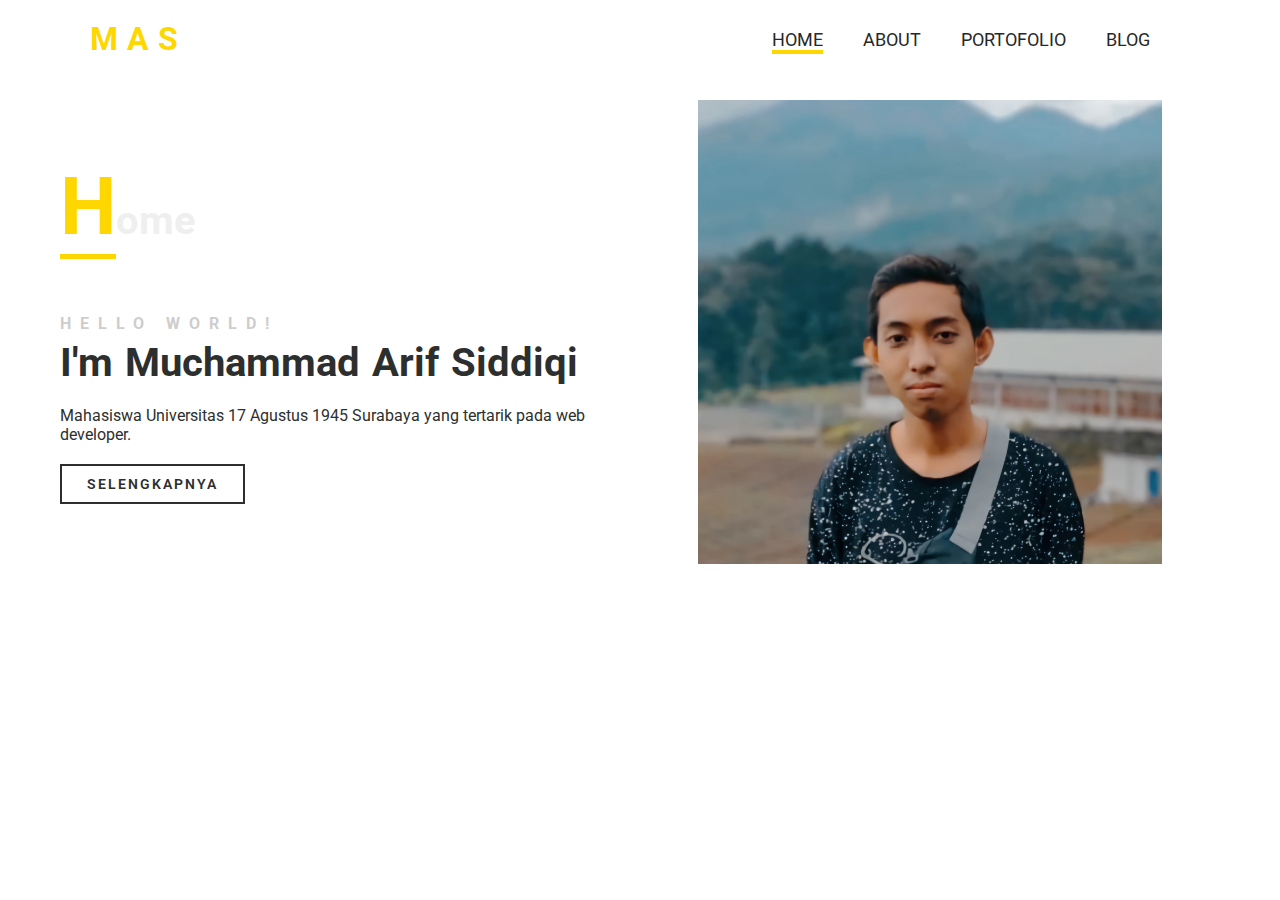
<file: index.html>
<!DOCTYPE html>
<html lang="en">

<head>
    <meta charset="UTF-8">
    <meta name="viewport" content="width=device-width, initial-scale=1.0">
    <script src="js/script.js" defer></script>
    <link rel="stylesheet" href="css/index.css">
    <title>Personal Website</title>
</head>

<body>
    <header>
        <h1>MAS</h1>
        <nav>
            <ul>
                <li><a href="index.html" id="home">HOME</a></li>
                <li><a href="about.html" id="about">ABOUT</a></li>
                <li><a href="portofolio.html" id="portofolio">PORTOFOLIO</a></li>
                <li><a href="https://tentangapaa.blogspot.com/" id="blog">BLOG</a></li>
            </ul>
        </nav>
        <svg xmlns="http://www.w3.org/2000/svg" width="30" height="30" viewBox="0 0 24 24"><path fill="none" stroke="currentColor" stroke-linecap="round" stroke-linejoin="round" stroke-width="2.5" d="M3 6h18M3 12h18M3 18h18"/></svg>
        <div>
            <ul>
                <li><a href="index.html" id="home">HOME</a></li>
                <li><a href="about.html" id="about">ABOUT</a></li>
                <li><a href="portofolio.html" id="portofolio">PORTOFOLIO</a></li>
                <li><a href="https://tentangapaa.blogspot.com/" id="blog">BLOG</a></li>
            </ul>
        </div>
    </header>
    <main>
        <section>
            <div id="section-left">
                <h1 id="direktori"><span>H</span>ome</h1>
                <h3>HELLO WORLD!</h3>
                <h1 id="nama">I'm Muchammad Arif Siddiqi</h1>
                <p>Mahasiswa Universitas 17 Agustus 1945 Surabaya yang tertarik pada web developer.</p>
                <a href="about.html">SELENGKAPNYA</a>
            </div>
            <div id="section-right">
                <img src="src/wajah.jpg" alt="Gambar Diqi">
            </div>
        </section>
    </main>
</body>

</html>
</file>
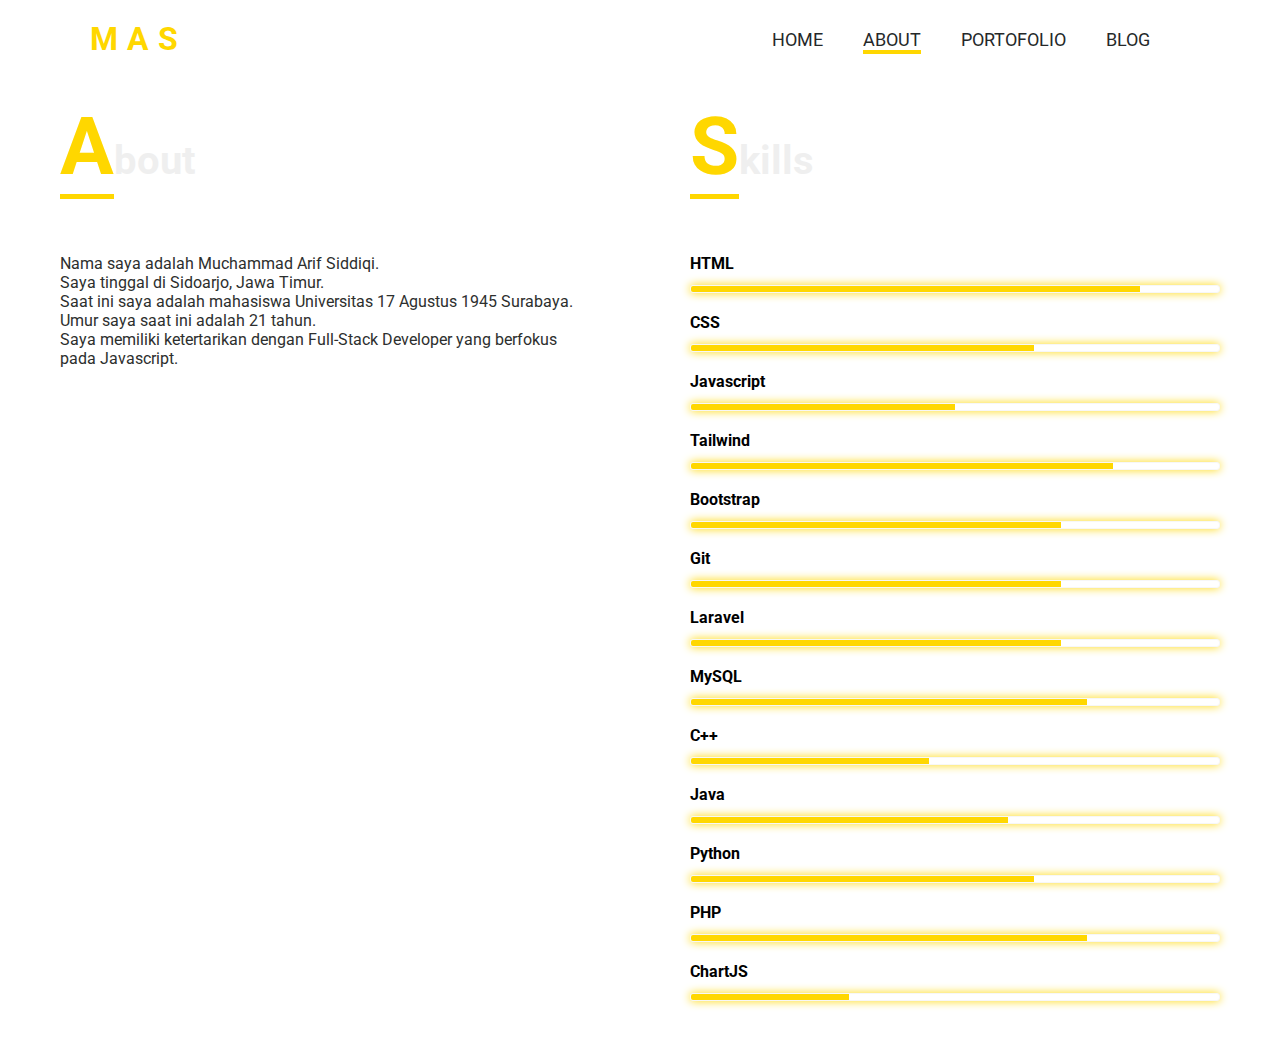
<file: about.html>
<!DOCTYPE html>
<html lang="en">

<head>
    <meta charset="UTF-8">
    <meta name="viewport" content="width=device-width, initial-scale=1.0">
    <script src="js/script.js" defer></script>
    <link rel="stylesheet" href="css/about.css">
    <title>Personal Website</title>
</head>

<body>
    <header>
        <h1>MAS</h1>
        <nav>
            <ul>
                <li><a href="index.html" id="home">HOME</a></li>
                <li><a href="about.html" id="about">ABOUT</a></li>
                <li><a href="portofolio.html" id="portofolio">PORTOFOLIO</a></li>
                <li><a href="https://tentangapaa.blogspot.com/" id="blog">BLOG</a></li>
            </ul>
        </nav>
        <svg xmlns="http://www.w3.org/2000/svg" width="30" height="30" viewBox="0 0 24 24"><path fill="none" stroke="currentColor" stroke-linecap="round" stroke-linejoin="round" stroke-width="2.5" d="M3 6h18M3 12h18M3 18h18"/></svg>
        <div>
            <ul>
                <li><a href="index.html" id="home">HOME</a></li>
                <li><a href="about.html" id="about">ABOUT</a></li>
                <li><a href="portofolio.html" id="portofolio">PORTOFOLIO</a></li>
                <li><a href="https://tentangapaa.blogspot.com/" id="blog">BLOG</a></li>
            </ul>
        </div>
    </header>
    <main>
        <section>
            <div id="section-left">
                <h1 id="direktori"><span>A</span>bout</h1>
                <p>Nama saya adalah Muchammad Arif Siddiqi.</p>
                <p>Saya tinggal di Sidoarjo, Jawa Timur.</p>
                <p>Saat ini saya adalah mahasiswa Universitas 17 Agustus 1945 Surabaya.</p>
                <p>Umur saya saat ini adalah 21 tahun.</p>
                <p>Saya memiliki ketertarikan dengan Full-Stack Developer yang berfokus pada Javascript.</p>
            </div>
            <div id="section-right">
                <h1 id="direktori"><span>S</span>kills</h1>
                <ul>
                    <li>
                        <h4>HTML</h4>
                        <span class="bar"><span class="html"></span></span>
                    </li>
                    <li>
                        <h4>CSS</h4>
                        <span class="bar"><span class="css"></span></span>
                    </li>
                    <li>
                        <h4>Javascript</h4>
                        <span class="bar"><span class="javascript"></span></span>
                    </li>
                    <li>
                        <h4>Tailwind</h4>
                        <span class="bar"><span class="tailwind"></span></span>
                    </li>
                    <li>
                        <h4>Bootstrap</h4>
                        <span class="bar"><span class="bootstrap"></span></span>
                    </li>
                    <li>
                        <h4>Git</h4>
                        <span class="bar"><span class="git"></span></span>
                    </li>
                    <li>
                        <h4>Laravel</h4>
                        <span class="bar"><span class="laravel"></span></span>
                    </li>
                    <li>
                        <h4>MySQL</h4>
                        <span class="bar"><span class="mysql"></span></span>
                    </li>
                    <li>
                        <h4>C++</h4>
                        <span class="bar"><span class="cpp"></span></span>
                    </li>
                    <li>
                        <h4>Java</h4>
                        <span class="bar"><span class="java"></span></span>
                    </li>
                    <li>
                        <h4>Python</h4>
                        <span class="bar"><span class="python"></span></span>
                    </li>
                    <li>
                        <h4>PHP</h4>
                        <span class="bar"><span class="php"></span></span>
                    </li>
                    <li>
                        <h4>ChartJS</h4>
                        <span class="bar"><span class="chartjs"></span></span>
                    </li>
                </ul>
            </div>
        </section>
    </main>
</body>

</html>
</file>
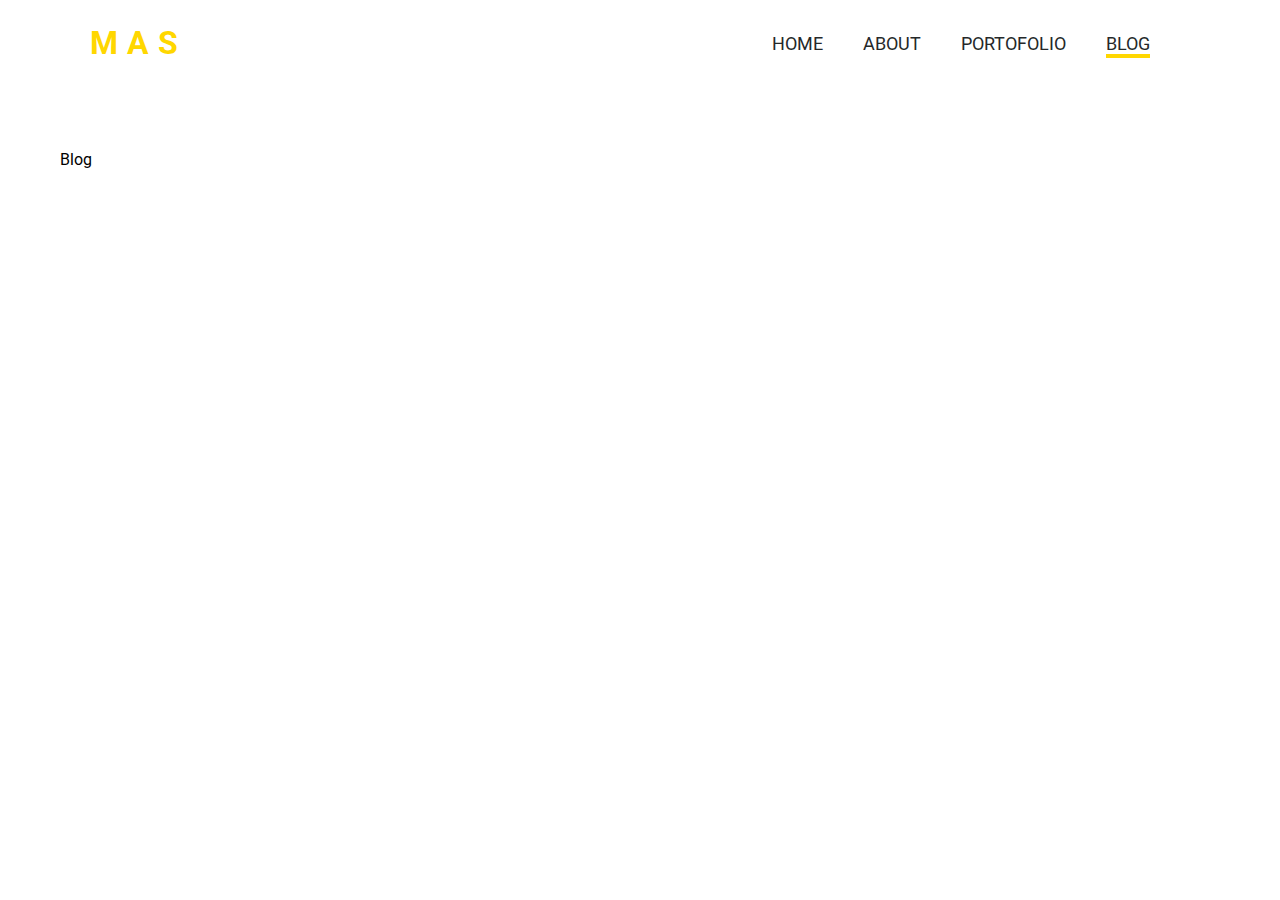
<file: blog.html>
<!DOCTYPE html>
<html lang="en">
<head>
    <meta charset="UTF-8">
    <meta name="viewport" content="width=device-width, initial-scale=1.0">
    <!-- <script src="script.js" defer></script> -->
    <link rel="stylesheet" href="css/blog.css">
    <title>Personal Website</title>
</head>
<body>
    <header>
        <h1>MAS</h1>
        <nav>
            <ul>
                <li><a href="index.html" id="home">HOME</a></li>
                <li><a href="about.html" id="about">ABOUT</a></li>
                <li><a href="portofolio.html" id="portofolio">PORTOFOLIO</a></li>
                <li><a href="https://tentangapaa.blogspot.com/" id="blog">BLOG</a></li>
            </ul>
        </nav>
    </header>
    <main>
        <section>
            Blog
        </section>
    </main>
</body>
</html>
</file>
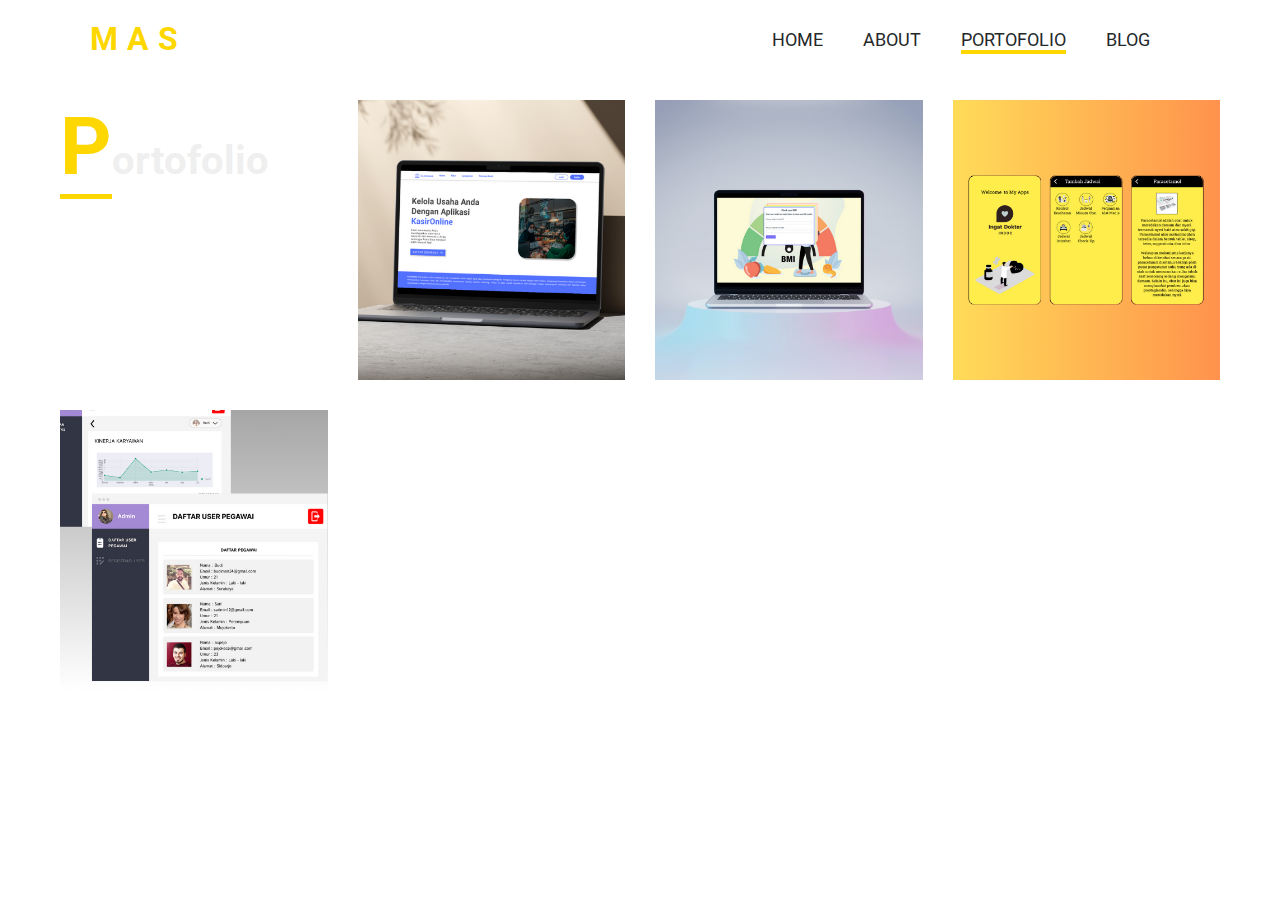
<file: portofolio.html>
<!DOCTYPE html>
<html lang="en">

<head>
    <meta charset="UTF-8">
    <meta name="viewport" content="width=device-width, initial-scale=1.0">
    <script src="js/script.js" defer></script>
    <link rel="stylesheet" href="css/portofolio.css">
    <title>Personal Website</title>
</head>

<body>
    <header>
        <h1>MAS</h1>
        <nav>
            <ul>
                <li><a href="index.html" id="home">HOME</a></li>
                <li><a href="about.html" id="about">ABOUT</a></li>
                <li><a href="portofolio.html" id="portofolio">PORTOFOLIO</a></li>
                <li><a href="https://tentangapaa.blogspot.com/" id="blog">BLOG</a></li>
            </ul>
        </nav>
        <svg xmlns="http://www.w3.org/2000/svg" width="30" height="30" viewBox="0 0 24 24"><path fill="none" stroke="currentColor" stroke-linecap="round" stroke-linejoin="round" stroke-width="2.5" d="M3 6h18M3 12h18M3 18h18"/></svg>
        <div>
            <ul>
                <li><a href="index.html" id="home">HOME</a></li>
                <li><a href="about.html" id="about">ABOUT</a></li>
                <li><a href="portofolio.html" id="portofolio">PORTOFOLIO</a></li>
                <li><a href="https://tentangapaa.blogspot.com/" id="blog">BLOG</a></li>
            </ul>
        </div>
    </header>
    <main>
        <section>
            <ul>
                <li id="list-direktori">
                    <h1 id="direktori"><span>P</span>ortofolio</h1>
                </li>
                <li>
                    <a href="https://landingpagekasironline.netlify.app/">
                        <img src="src/landing-page-kasir-online.png" alt="Landing Page Kasir Online">
                        <div class="overlay">
                            <svg xmlns="http://www.w3.org/2000/svg" width="30" height="30" viewBox="0 0 48 48"><path fill="none" stroke="currentColor" stroke-linecap="round" stroke-linejoin="round" stroke-width="4" d="M28 6h14v14m0 9.474V39a3 3 0 0 1-3 3H9a3 3 0 0 1-3-3V9a3 3 0 0 1 3-3h9m7.8 16.2L41.1 6.9"/></svg>
                            <h4>Landing Page Kasir Online</h4>
                            <p>HTML CSS Javascript</p>
                        </div>
                    </a>
                </li>
                <li>
                    <a href="https://bmi-calculator-mas.netlify.app/">
                        <img src="src/bmi-calculator.png" alt="Landing Page Kasir Online">
                        <div class="overlay">
                            <svg xmlns="http://www.w3.org/2000/svg" width="30" height="30" viewBox="0 0 48 48"><path fill="none" stroke="currentColor" stroke-linecap="round" stroke-linejoin="round" stroke-width="4" d="M28 6h14v14m0 9.474V39a3 3 0 0 1-3 3H9a3 3 0 0 1-3-3V9a3 3 0 0 1 3-3h9m7.8 16.2L41.1 6.9"/></svg>
                            <h4>BMI Calculator</h4>
                            <p>HTML CSS Javascript</p>
                        </div>
                    </a>
                </li>
                <li>
                    <a href="https://www.figma.com/proto/WOE7YNuSHwEquP3yljHqe8/APK-INDOC?type=design&node-id=2-2&t=KMQ59XHP7J1HGQwA-0&scaling=scale-down&page-id=0%3A1&starting-point-node-id=2%3A2">
                        <img src="src/indoc.png" alt="Landing Page Kasir Online">
                        <div class="overlay">
                            <svg xmlns="http://www.w3.org/2000/svg" width="30" height="30" viewBox="0 0 48 48"><path fill="none" stroke="currentColor" stroke-linecap="round" stroke-linejoin="round" stroke-width="4" d="M28 6h14v14m0 9.474V39a3 3 0 0 1-3 3H9a3 3 0 0 1-3-3V9a3 3 0 0 1 3-3h9m7.8 16.2L41.1 6.9"/></svg>
                            <h4>INDOC</h4>
                            <p>Figma</p>
                        </div>
                    </a>
                </li>
                <li>
                    <a href="https://www.figma.com/proto/1ppKSxER3v3mci278A34we/SISTEM-PRODUKSI-MIE-INSTAN?type=design&node-id=2-2&t=KMQ59XHP7J1HGQwA-0&scaling=scale-down&page-id=0%3A1&starting-point-node-id=2%3A2&show-proto-sidebar=1">
                        <img src="src/produksi-mi-instan.png" alt="Landing Page Kasir Online">
                        <div class="overlay">
                            <svg xmlns="http://www.w3.org/2000/svg" width="30" height="30" viewBox="0 0 48 48"><path fill="none" stroke="currentColor" stroke-linecap="round" stroke-linejoin="round" stroke-width="4" d="M28 6h14v14m0 9.474V39a3 3 0 0 1-3 3H9a3 3 0 0 1-3-3V9a3 3 0 0 1 3-3h9m7.8 16.2L41.1 6.9"/></svg>
                            <h4>Produksi Mie Instan</h4>
                            <p>Figma</p>
                        </div>
                    </a>
                </li>
            </ul>
        </section>
    </main>
</body>

</html>
</file>
<file: css/index.css>
@import url('https://fonts.googleapis.com/css2?family=Roboto:wght@100;300;400;500;700;900&display=swap');

* {
    padding: 0;
    margin: 0;
    box-sizing: border-box;
}

body {
    font-family: 'Roboto', sans-serif;
    border-color: white;
    display: flex;
    justify-content: center;
}

header {
    display: flex;
    width: 1200px;
    position: fixed;
    justify-content: space-between;
    align-items: center;
    padding-top: 20px;
    padding-bottom: 20px;
    color: gold;
    /* border-bottom: 1px solid rgba(0, 0, 0, 0.116); */
    background-color: white;
}

header>svg{
    position: absolute;
    visibility: hidden;
}

header>h1 {
    letter-spacing: 9px;
    padding-left: 50px;
}

nav{
    padding-right: 50px;
}

nav>ul {
    display: flex;
    list-style-type: none;
}

nav>ul>li {
    margin-right: 40px;
}

nav>ul>li>a {
    text-decoration: none;
    color: rgba(37, 40, 41);
    font-weight: 400;
    font-size: large;
}

nav>ul>li>a:hover {
    border-bottom: 4px solid gold;
}

#home {
    border-bottom: 4px solid gold;
}

/* Menu Mobile */
header>div{
    position: absolute;
    top: 78px;
    width: 100%;
    max-height: 0;
    overflow: hidden;
    height: auto;
    display: flex;
    justify-content: center;
    visibility: hidden;
    background-color: gold;
    transition: max-height 0.5s ease-in-out, visiblity 0.5s;
}

header>div>ul{
    display: flex;
    flex-direction: column;
    list-style-type: none;
    align-items: center;
    margin-top: 10px;
    margin-bottom: 10px
}

header>div>ul>li{
    display: inline-block;
    margin-top: 10px;
    margin-bottom: 10px;
}

header>div>ul>li>a{
    text-decoration: none;
    font-weight: 400;
    color: rgba(45, 47, 46);
}

/* Isi */
main {
    display: flex;
    width: 1200px;
    justify-content: center;
}

section {
    display: grid;
    grid-template-columns: repeat(2, 1fr);
    width: 100%;
    padding-left: 20px;
    padding-right: 20px;
    margin-top: 100px;
    align-items: center;
    justify-content: space-between;
}

@media (max-width: 1200px){
    header{
        width: 100%;
    }
}

@media (max-width: 900px) {
    header>h1{
        padding-left: 20px;
    }

    header>svg{
        color: rgba(45, 47, 46);
        right: 20px;
        visibility: visible;
    }

    nav{
        visibility: hidden;
    }

    section {
        grid-template-columns: repeat(1, 1fr);
        column-gap: 20px;
        row-gap: 20px;
        margin-bottom: 40px;
    }

    #section-left{
        order: 2;
    }

    #section-right{
        order: 1;
    }
}

#section-right {
    display: flex;
    flex-direction: column;
    align-items: center;
}

#direktori {
    font-size: 40px;
    color: rgba(239, 239, 239);
    margin-bottom: 60px;
}

#direktori>span {
    font-size: 80px;
    color: gold;
    border-bottom: 5px solid gold;
}

h3 {
    font-size: 16px;
    color: rgba(205, 205, 205);
    letter-spacing: 9px;
    margin-bottom: 6px;
}

#nama {
    font-size: 40px;
    color: rgba(45, 47, 46);
    word-spacing: 2px;
    margin-bottom: 20px;
}

p {
    color: rgba(45, 47, 46);
    margin-bottom: 20px;
}

section >div > a{
    text-decoration: none;
    background-color: white;
    color: rgba(45, 47, 46);
    font-weight: 600;
    font-size: 14px;
    letter-spacing: 2px;
    display: inline-block;
    border: 2px solid rgba(45, 47, 46);
    padding: 10px 25px;
    transition: 0.3s;
}

section>div>a:hover{
    box-shadow: rgba(0, 0, 0, 0.16) 0px 10px 36px 0px, rgba(0, 0, 0, 0.06) 0px 0px 0px 1px;
}

img {
    width: 80%;
}
</file>
<file: css/about.css>
@import url('https://fonts.googleapis.com/css2?family=Roboto:wght@100;300;400;500;700;900&display=swap');

* {
    padding: 0;
    margin: 0;
    box-sizing: border-box;
}

body {
    font-family: 'Roboto', sans-serif;
    border-color: white;
    display: flex;
    justify-content: center;
}

header {
    display: flex;
    width: 1200px;
    position: fixed;
    justify-content: space-between;
    align-items: center;
    padding-top: 20px;
    padding-bottom: 20px;
    color: gold;
    /* border-bottom: 1px solid rgba(0, 0, 0, 0.116); */
    background-color: white;
}

header>svg{
    position: absolute;
    visibility: hidden;
}

header>h1 {
    letter-spacing: 9px;
    padding-left: 50px;
}

nav{
    padding-right: 50px;
}

nav>ul {
    display: flex;
    list-style-type: none;
}

nav>ul>li {
    margin-right: 40px;
}

nav>ul>li>a {
    text-decoration: none;
    color: rgba(37, 40, 41);
    font-weight: 400;
    font-size: large;
}

nav>ul>li>a:hover {
    border-bottom: 4px solid gold;
}

#about {
    border-bottom: 4px solid gold;
}

/* Menu Mobile */
header>div{
    position: absolute;
    top: 78px;
    width: 100%;
    max-height: 0;
    overflow: hidden;
    height: auto;
    display: flex;
    justify-content: center;
    visibility: hidden;
    background-color: gold;
    transition: max-height 0.5s ease-in-out, visiblity 0.5s;
}

header>div>ul{
    display: flex;
    flex-direction: column;
    list-style-type: none;
    align-items: center;
    margin-top: 10px;
    margin-bottom: 10px
}

header>div>ul>li{
    display: inline-block;
    margin-top: 10px;
    margin-bottom: 10px;
}

header>div>ul>li>a{
    text-decoration: none;
    font-weight: 400;
    color: rgba(45, 47, 46);
}

/* Isi */
main {
    display: flex;
    width: 1200px;
    justify-content: center;
}

section {
    display: grid;
    grid-template-columns: repeat(2, 1fr);
    width: 100%;
    padding-left: 20px;
    padding-right: 20px;
    margin-top: 100px;
    margin-bottom: 40px;
    column-gap: 100px;
    row-gap: 60px;
}

@media (max-width: 1200px){
    header{
        width: 100%;
    }

    section {
        display: grid;
        grid-template-columns: repeat(1, 1fr);
        width: 100%;
    }
}

@media (max-width: 900px) {
    header>h1{
        padding-left: 20px;
    }

    header>svg{
        color: rgba(45, 47, 46);
        right: 20px;
        visibility: visible;
    }

    nav{
        visibility: hidden;
    }
}

#section-left {
    width: 100%;
}

#direktori {
    font-size: 40px;
    color: rgba(239, 239, 239);
    margin-bottom: 60px;
}

#direktori>span {
    font-size: 80px;
    color: gold;
    border-bottom: 5px solid gold;
}

h3 {
    font-size: 16px;
    color: rgba(205, 205, 205);
    letter-spacing: 9px;
    margin-bottom: 6px;
}

p {
    color: rgba(45, 47, 46);
}

#section-right {
    width: 100%;
}

#section-right>ul {
    list-style-type: none;
}

#section-right >ul>li{
    margin-bottom: 20px;
}

li>h4{
    margin-bottom: 12px;
}

/* BAR */

.bar{ /*style the bar*/
	background-color: white;
	display: block;
    width: 100%;
	height: 8px;
	border: 1px solid rgb(247, 247, 247);
	border-radius: 3px;
	overflow: hidden;
	box-shadow: 0 0 10px gold;
}

.bar span{ /*style the span tag*/
	height: 8px;
	float: left;
	background-color: gold;
}

/* Set Skill dan animasi */

.html{
	width: 85%;
	animation: html 2s;
}

.css{
    width: 65%;
    animation: css 2s;
}

.javascript{
    width: 50%;
    animation: javascript 2s;
}

.tailwind{
    width: 80%;
    animation: tailwind 2s;
}

.bootstrap{
    width: 70%;
    animation: bootstrap 2s;
}

.git{
    width: 70%;
    animation: git 2s;
}

.laravel{
    width: 70%;
    animation: laravel 2s;
}

.mysql{
    width: 75%;
    animation: mysql 2s;
}

.cpp{
    width: 45%;
    animation: cpp 2s;
}

.java{
    width: 60%;
    animation: java 2s;
}

.python{
    width: 65%;
    animation: python 2s;
}

.php{
    width: 75%;
    animation: php 2s;
}

.chartjs{
    width: 30%;
    animation: chartjs 2s;
}

/* Keyframe */

@keyframes html{ /*animate html skills*/
	0%{
		width: 0%;
	}

	100%{
		width: 85%;
	}
}

@keyframes css{
	0%{
		width: 0%;
	}

	100%{
		width: 65%;
	}
}

@keyframes javascript{
	0%{
		width: 0%;
	}

	100%{
		width: 50%;
	}
}

@keyframes tailwind{
	0%{
		width: 0%;
	}

	100%{
		width: 80%;
	}
}

@keyframes bootstrap{
	0%{
		width: 0%;
	}

	100%{
		width: 70%;
	}
}

@keyframes git{
	0%{
		width: 0%;
	}

	100%{
		width: 70%;
	}
}

@keyframes laravel{
	0%{
		width: 0%;
	}

	100%{
		width: 70%;
	}
}

@keyframes mysql{
	0%{
		width: 0%;
	}

	100%{
		width: 75%;
	}
}

@keyframes cpp{
	0%{
		width: 0%;
	}

	100%{
		width: 45%;
	}
}

@keyframes java{
	0%{
		width: 0%;
	}

	100%{
		width: 60%;
	}
}

@keyframes python{
	0%{
		width: 0%;
	}

	100%{
		width: 65%;
	}
}

@keyframes php{
	0%{
		width: 0%;
	}

	100%{
		width: 75%;
	}
}

@keyframes chartjs{
	0%{
		width: 0%;
	}

	100%{
		width: 30%;
	}
}
</file>
<file: css/blog.css>
@import url('https://fonts.googleapis.com/css2?family=Roboto:wght@100;300;400;500;700;900&display=swap');

* {
    padding: 0;
    margin: 0;
    box-sizing: border-box;
}

body {
    font-family: 'Roboto', sans-serif;
    border-color: white;
    display: flex;
    justify-content: center;
}

header {
    display: flex;
    width: 1200px;
    position: fixed;
    justify-content: space-between;
    align-items: center;
    padding-left: 50px;
    padding-right: 50px;
    padding-top: 24px;
    color: gold;
    /* border-bottom: 1px solid rgba(0, 0, 0, 0.116); */
    background-color: white;
}

header>h1 {
    letter-spacing: 9px;
}

nav>ul {
    display: flex;
    list-style-type: none;
}

nav> ul> li {
    margin-right: 40px;
}

a {
    text-decoration: none;
    color: rgba(37, 40, 41);
    font-weight: 400;
    font-size: large;
}

nav>ul>li>a:hover{
    border-bottom: 4px solid gold;
}

#blog {
    border-bottom: 4px solid gold;
}

/* Isi */
main {
    display: flex;
    width: 1200px;
    justify-content: center;
}

section {
    display: grid;
    grid-template-columns: repeat(2, 1fr);
    width: 100%;
    padding-left: 20px;
    padding-right: 20px;
    margin-top: 150px;
    margin-bottom: 20px;
    column-gap: 100px;
    row-gap: 60px;
}

@media (max-width: 1200px){
    section {
        display: grid;
        grid-template-columns: repeat(1, 1fr);
        width: 100%;
        margin-top: 150px;
    }
}

#section-left {
    width: 100%;
}

#direktori {
    font-size: 40px;
    color: rgba(239, 239, 239);
    margin-bottom: 60px;
}

#direktori>span {
    font-size: 80px;
    color: gold;
    border-bottom: 5px solid gold;
}

h3 {
    font-size: 16px;
    color: rgba(205, 205, 205);
    letter-spacing: 9px;
    margin-bottom: 6px;
}

#nama {
    font-size: 40px;
    color: rgba(45, 47, 46);
    word-spacing: 2px;
    margin-bottom: 60px;
}

p {
    color: rgba(45, 47, 46);
}

#section-right {
    width: 100%;
}

#section-right>ul {
    list-style-type: none;
}

#section-right >ul>li{
    margin-bottom: 20px;
}

li>h4{
    margin-bottom: 12px;
}

/* BAR */

.bar{ /*style the bar*/
	background-color: white;
	display: block;
    width: 100%;
	height: 8px;
	border: 1px solid rgb(247, 247, 247);
	border-radius: 3px;
	overflow: hidden;
	box-shadow: 0 0 10px gold;
}

.bar span{ /*style the span tag*/
	height: 8px;
	float: left;
	background-color: gold;
}
</file>
<file: css/portofolio.css>
@import url('https://fonts.googleapis.com/css2?family=Roboto:wght@100;300;400;500;700;900&display=swap');

* {
    padding: 0;
    margin: 0;
    box-sizing: border-box;
}

body {
    font-family: 'Roboto', sans-serif;
    border-color: white;
    display: flex;
    justify-content: center;
}

header {
    display: flex;
    width: 1200px;
    position: fixed;
    justify-content: space-between;
    align-items: center;
    padding-top: 20px;
    padding-bottom: 20px;
    color: gold;
    /* border-bottom: 1px solid rgba(0, 0, 0, 0.116); */
    background-color: white;
}

header>svg{
    position: absolute;
    visibility: hidden;
}

header>h1 {
    letter-spacing: 9px;
    padding-left: 50px;
}

nav{
    padding-right: 50px;
}

nav>ul {
    display: flex;
    list-style-type: none;
}

nav>ul>li {
    margin-right: 40px;
}

nav>ul>li>a {
    text-decoration: none;
    color: rgba(37, 40, 41);
    font-weight: 400;
    font-size: large;
}

nav>ul>li>a:hover {
    border-bottom: 4px solid gold;
}

#portofolio {
    border-bottom: 4px solid gold;
}

/* Menu Mobile */
header>div{
    position: absolute;
    top: 78px;
    width: 100%;
    max-height: 0;
    overflow: hidden;
    height: auto;
    display: flex;
    justify-content: center;
    visibility: hidden;
    background-color: gold;
    transition: max-height 0.5s ease-in-out, visiblity 0.5s;
}

header>div>ul{
    display: flex;
    flex-direction: column;
    list-style-type: none;
    align-items: center;
    margin-top: 10px;
    margin-bottom: 10px
}

header>div>ul>li{
    display: inline-block;
    margin-top: 10px;
    margin-bottom: 10px;
}

header>div>ul>li>a{
    text-decoration: none;
    font-weight: 400;
    color: rgba(45, 47, 46);
}

/* Isi */
main {
    display: flex;
    width: 1200px;
    justify-content: center;
}

section {
    /* display: grid;
    grid-template-columns: repeat(2, 1fr); */
    width: 100%;
    padding-left: 20px;
    padding-right: 20px;
    margin-top: 100px;
    margin-bottom: 40px;
    column-gap: 100px;
    row-gap: 60px;
}

#direktori {
    font-size: 40px;
    color: rgba(239, 239, 239);
    margin-bottom: 60px;
}

#direktori>span {
    font-size: 80px;
    color: gold;
    border-bottom: 5px solid gold;
}

section>ul {
    display: grid;
    grid-template-columns: repeat(4, 1fr);
    list-style-type: none;
    width: 100%;
    height: 100%;
    column-gap: 30px;
    row-gap: 30px;
}

@media (max-width: 1200px) {
    header{
        width: 100%;
    }

    section>ul {
        display: grid;
        grid-template-columns: repeat(3, 1fr);
    }
}

@media (max-width: 900px) {
    header>h1{
        padding-left: 20px;
    }

    header>svg{
        color: rgba(45, 47, 46);
        right: 20px;
        visibility: visible;
    }

    nav{
        visibility: hidden;
    }

    section>ul {
        display: grid;
        grid-template-columns: repeat(2, 1fr);
    }
}

@media (max-width: 600px) {
    section>ul {
        display: grid;
        grid-template-columns: repeat(1, 1fr);
    }
    
    #list-direktori{
        height: fit-content;
    }
}

section>ul>li {
    width: 100%;
    height: 280px;
}

section>ul>li>a {
    width: 100%;
    height: 100%;
    display: flex;
    align-items: center;
    /* border: 1px solid gold; */
    position: relative;
}

section>ul>li>a>img {
    width: 100%;
    height: 100%;
    object-fit: cover;
    position: absolute;
    transition: opacity 0.3s;
    z-index: -1;
    /* Tambahkan transisi pada opacity */
}

section>ul>li>a>.overlay {
    width: 100%;
    height: 100%;
    background-color: white;
    color: gold;
    display: flex;
    flex-direction: column;
    position: absolute;
    justify-content: center;
    align-items: center;
    opacity: 0;
    /* Mulai dengan opacity 0 */
    transition: opacity 0.3s;
    /* Tambahkan transisi pada opacity */
}

section>ul>li>a:hover {
    box-shadow: rgba(0, 0, 0, 0.16) 0px 10px 36px 0px, rgba(0, 0, 0, 0.06) 0px 0px 0px 1px;
    border: 2px solid gold;
}

section>ul>li>a:hover img {
    opacity: 0.2;
    /* Hilangkan gambar saat dihover */
}

section>ul>li>a:hover .overlay {
    background-color: rgba(255, 255, 255, 0.8); 
    opacity: 1;
    /* Tampilkan div overlay saat dihover */
}

h4{
    margin-top: 30px;
    color: rgba(37, 40, 41);
}

p{
    color: gray;
    font-size: 14px;
    font-style: italic;
    margin-top: 10px;
}
</file>
